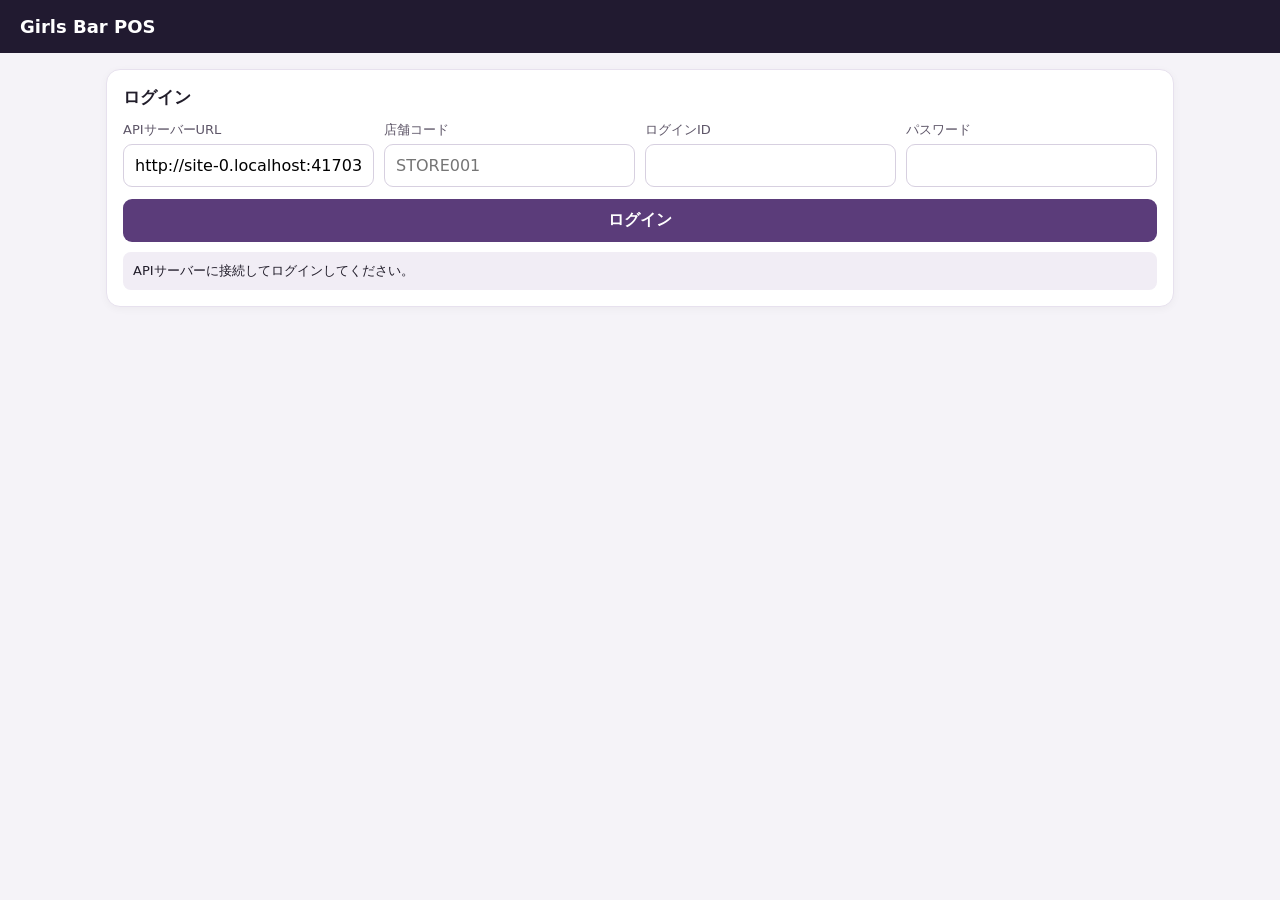
<file: frontend/index.html>
<!doctype html>
<html lang="ja">
<head>
<meta charset="utf-8"><meta name="viewport" content="width=device-width,initial-scale=1,viewport-fit=cover">
<meta name="theme-color" content="#171323"><title>Girls Bar POS</title>
<style>
:root{font-family:system-ui,-apple-system,"Noto Sans JP",sans-serif;color:#211d2a;background:#f5f3f8}
*{box-sizing:border-box}body{margin:0}header{background:#211a30;color:white;padding:16px 20px;display:flex;justify-content:space-between;align-items:center}
main{max-width:1100px;margin:auto;padding:16px}.panel{background:white;border:1px solid #e7e1ee;border-radius:14px;padding:16px;margin:0 0 14px;box-shadow:0 2px 8px #2113230a}
h1{font-size:18px;margin:0}h2{font-size:17px;margin:0 0 12px}.muted{color:#777181;font-size:13px}
input,select,button{font:inherit;border-radius:9px;padding:11px;border:1px solid #d7d0e0;min-width:0;width:100%}
button{background:#5b3c7a;color:white;border:0;font-weight:650;cursor:pointer}button.secondary{background:#eee9f3;color:#342640}button:disabled{opacity:.45}
.grid{display:grid;grid-template-columns:repeat(auto-fit,minmax(190px,1fr));gap:10px}.row{display:flex;gap:8px;align-items:center}.row>*{flex:1}.tables{display:grid;grid-template-columns:repeat(auto-fill,minmax(125px,1fr));gap:10px}
.table{background:#f2edf7;color:#2c2137;border:1px solid #ded3e9;min-height:90px}.table.occupied{background:#fcebdc;border-color:#f1c99e}.table.checkout{background:#e5efff;border-color:#b7cfee}
.actions{display:flex;gap:8px;flex-wrap:wrap}.actions button{width:auto;flex:1;min-width:130px}.hidden{display:none!important}.status{padding:10px;border-radius:8px;background:#f1edf5;white-space:pre-wrap;font-size:13px;margin-top:10px}.danger{color:#a12b35}
label{display:block;font-size:13px;color:#5e5668;margin-bottom:5px}
@media(min-width:720px){.two{display:grid;grid-template-columns:1fr 1fr;gap:14px}}
</style></head>
<body>
<header><h1>Girls Bar POS</h1><button id="logout" class="secondary hidden" style="width:auto">ログアウト</button></header>
<main>
<section id="login" class="panel"><h2>ログイン</h2><div class="grid">
<div><label>APIサーバーURL</label><input id="apiurl" placeholder="https://your-api.example.com"></div><div><label>店舗コード</label><input id="store" autocomplete="organization" placeholder="STORE001"></div>
<div><label>ログインID</label><input id="loginid" autocomplete="username"></div>
<div><label>パスワード</label><input id="password" type="password" autocomplete="current-password"></div>
</div><button id="loginbtn" style="margin-top:12px">ログイン</button><div id="loginmsg" class="status">APIサーバーに接続してログインしてください。</div></section>
<div id="app" class="hidden">
<section class="panel"><div class="row"><div><h2>卓管理</h2><div class="muted">卓を選択して着席・会計へ進みます。</div></div><button id="refresh" class="secondary">更新</button></div><div id="tables" class="tables"></div></section>
<div class="two">
<section class="panel"><h2>マスター編集・利用停止</h2><div class="grid">
<div><label>商品</label><select id="editproduct"></select><button id="loadproduct" class="secondary">商品を読み込む</button><button id="saveproduct">商品を更新</button><button id="disableproduct" class="secondary">商品を利用停止</button></div>
<div><label>セットメニュー</label><select id="editmenu"></select><button id="loadmenu" class="secondary">セットを読み込む</button><button id="savemenu">セットを更新</button><button id="disablemenu" class="secondary">セットを利用停止</button></div>
<div><label>キャスト</label><select id="editcast"></select><button id="loadcast" class="secondary">キャストを読み込む</button><button id="savecast">キャストを更新</button><button id="disablecast" class="secondary">キャストを利用停止</button></div>
<div><label>卓</label><select id="edittable"></select><button id="loadtable" class="secondary">卓を読み込む</button><button id="savetable">卓を更新</button><button id="disabletable" class="secondary">卓を利用停止</button></div>
</div><div class="muted">利用停止は過去の注文・会計履歴を削除せず、新規選択対象から外します。</div></section>\n<section class="panel"><h2>店舗料金・勤務設定</h2><div class="grid">
<div><label><input id="taxenabled" type="checkbox" style="width:auto"> 消費税を有効</label><label>税率（%）</label><input id="taxrate" type="number" step="0.01" min="0" max="100"><label>税計算</label><select id="taxmode"><option value="exclusive">外税</option><option value="inclusive">内税</option></select></div>
<div><label><input id="serviceenabled" type="checkbox" style="width:auto"> サービス料を有効</label><label>サービス料方式</label><select id="servicemode"><option value="rate">率</option><option value="fixed">固定額</option></select><label>サービス料率（%）</label><input id="servicerate" type="number" step="0.01" min="0" max="100"><label>固定額</label><input id="servicefixed" type="number" min="0"><label>対象</label><select id="servicebasis"><option value="sets_only">セットのみ</option><option value="items_only">商品だけ</option><option value="all_subtotal">全小計</option></select><label><input id="servicetaxable" type="checkbox" style="width:auto"> サービス料に課税</label></div>
<div><label>勤務時間の丸め単位（分）</label><select id="roundminutes"><option>1</option><option>5</option><option>10</option><option>15</option><option>30</option><option>60</option></select><label>丸め方法</label><select id="roundmode"><option value="floor">切り捨て</option><option value="half_up">四捨五入</option><option value="ceil">切り上げ</option></select><button id="savesettings" style="margin-top:8px">店舗設定を保存</button></div>
</div><div class="muted">変更は保存後の会計・勤怠計算に適用されます。過去の確定済み記録は変更しません。</div></section>\n<section class="panel"><h2>店舗マスター登録（オーナー・店長）</h2><div class="grid">
<div><label>卓名</label><input id="newtable" placeholder="A卓"><button id="addtable" style="margin-top:6px">卓を追加</button></div>
<div><label>キャストコード</label><input id="castcode" placeholder="C001"><label>キャスト名</label><input id="castname"><label>時給</label><input id="castwage" type="number" min="0"><button id="addcast" style="margin-top:6px">キャストを追加</button></div>
<div><label>商品名</label><input id="prodname"><label>販売価格</label><input id="prodprice" type="number" min="0"><label>バック率（%）</label><input id="prodrate" type="number" min="0" max="100" value="0"><button id="addproduct" style="margin-top:6px">商品を追加</button></div>
<div><label>セット名</label><input id="setname"><label>時間（分）</label><input id="setminutes" type="number" min="1" value="60"><label>料金</label><input id="setprice" type="number" min="0"><button id="addmenu" style="margin-top:6px">セットを追加</button></div>
</div></section>
<section class="panel"><h2>着席登録</h2><div class="grid"><div><label>卓ID</label><input id="tableid" type="number" min="1"></div><div><label>人数</label><input id="people" type="number" min="1" value="1"></div></div><button id="seat" style="margin-top:10px">着席開始</button></section>
<section class="panel"><h2>セット・延長</h2><label>営業セッションID</label><input id="sessionid" type="number" min="1"><label style="margin-top:8px">セットメニュー</label><select id="setmenu"></select><button id="addset" style="margin-top:10px">セットを登録</button></section>
</div>
<section class="panel"><h2>商品注文</h2><div class="grid"><div><label>営業セッションID</label><input id="ordersession" type="number" min="1"></div><div><label>商品</label><select id="product"></select></div><div><label>数量</label><input id="quantity" type="number" min="0.001" step="0.001" value="1"></div><div><label>バック配分先</label><select id="cast" multiple size="3"></select><div class="muted">複数選択時は均等配分（初期UI）</div></div></div><button id="order" style="margin-top:10px">注文登録</button></section>
<section class="panel"><h2>会計</h2><div class="grid"><div><label>営業セッションID</label><input id="billsession" type="number" min="1"></div><div><label>決済方法</label><select id="method"><option value="cash">現金</option><option value="credit_card">クレジットカード</option><option value="qr">QR決済</option><option value="electronic_money">電子マネー</option><option value="transfer">振込</option><option value="other">その他</option></select></div><div><label>支払金額</label><input id="payamount" type="number" min="0.01" step="0.01"></div></div><div class="actions" style="margin-top:10px"><button id="bill" class="secondary">会計金額確認</button><button id="pay">入金登録</button></div></section>
<section class="panel"><h2>返金処理（オーナー・店長）</h2><div class="grid"><div><label>決済ID</label><input id="paymentid" type="number" min="1"><label>返金額</label><input id="refundamount" type="number" min="0.01" step="0.01"></div><div><label>返金理由</label><input id="refundreason" maxlength="500" placeholder="返金理由を入力"><button id="refund" style="margin-top:8px">返金を登録</button></div></div><div class="muted">返金は元の決済に紐づけて記録し、営業日別の返金額に計上します。</div></section>\n<section class="panel"><h2>給与確定</h2><div class="grid"><div><label>対象日</label><input id="payrolldate" type="date"></div><div><label>キャスト</label><select id="payrollcast"></select></div></div><button id="confirmPayroll" style="margin-top:10px">給与を計算・確定</button><div class="muted">退勤済みの勤務時間と商品バックを集計します。割増賃金等の法令確認は別途必要です。</div></section>
<section class="panel"><h2>日締め</h2><div class="row"><input id="closedate" type="date"><button id="close" style="max-width:180px">日締め実行</button></div><div class="muted">未退勤・未精算卓・入金不一致があれば確定を止めます。</div></section>
<div id="msg" class="status">ログイン後に操作できます。</div>
</div></main>
<script>
const $=id=>document.getElementById(id);let token="",master={products:[],sets:[],casts:[]};
let apiBase=localStorage.getItem("girlsbar_api")||location.origin;
$("apiurl").value=apiBase;
$("apiurl").onchange=()=>{apiBase=$("apiurl").value.replace(/\/$/,"");localStorage.setItem("girlsbar_api",apiBase)};
function key(){return crypto.randomUUID()}
async function api(path,method="GET",body=null){
 const res=await fetch(apiBase+path,{method,headers:{"Content-Type":"application/json",...(token?{Authorization:"Bearer "+token}:{})},...(body?{body:JSON.stringify(body)}:{})});
 const data=await res.json().catch(()=>({detail:res.statusText}));if(!res.ok)throw Error(data.detail||"API error "+res.status);return data;
}
function msg(value,el="msg"){ $(el).textContent=typeof value==="string"?value:JSON.stringify(value,null,2);}
$("loginbtn").onclick=async()=>{try{const d=await api("/api/auth/login","POST",{store_code:$("store").value,login_id:$("loginid").value,password:$("password").value});token=d.access_token;$("login").classList.add("hidden");$("app").classList.remove("hidden");$("logout").classList.remove("hidden");await loadAll();msg("ログインしました。");}catch(e){msg(e.message,"loginmsg")}};
$("logout").onclick=()=>{token="";$("app").classList.add("hidden");$("login").classList.remove("hidden");$("logout").classList.add("hidden")};
async function loadAll(){const [tables,products,sets,casts,settings]=await Promise.all([api("/api/tables"),api("/api/products"),api("/api/set-menus"),api("/api/casts"),api("/api/settings")]);master={products,sets,casts,tables};fill("editproduct",products,p=>p.product_name);fill("editmenu",sets,s=>s.name);fill("editcast",casts,c=>c.cast_name);fill("edittable",tables,t=>t.table_name);setSettings(settings);
$("tables").replaceChildren();tables.forEach(t=>{const b=document.createElement("button");b.className="table "+t.status;b.textContent=t.table_name+String.fromCharCode(10)+t.status+(t.session_id?String.fromCharCode(10)+"Session #"+t.session_id:"");b.onclick=()=>{$("tableid").value=t.id;if(t.session_id){$("sessionid").value=t.session_id;$("ordersession").value=t.session_id;$("billsession").value=t.session_id}};$("tables").append(b)});
fill("product",products,p=>p.product_name+" ¥"+p.selling_price);fill("setmenu",sets,s=>s.name+" / "+s.duration_minutes+"分 ¥"+s.price);fill("cast",casts,c=>c.cast_name);fill("payrollcast",casts,c=>c.cast_name);
}

function selected(id,items){return items.find(x=>String(x.id)===$(id).value)}
$("loadproduct").onclick=()=>{const p=selected("editproduct",master.products);if(p){$("prodname").value=p.product_name;$("prodprice").value=p.selling_price;$("prodrate").value=p.back_rate}};
$("saveproduct").onclick=async()=>{try{const id=$("editproduct").value;msg(await api("/api/products/"+id,"PUT",{product_name:$("prodname").value,selling_price:$("prodprice").value,back_rate:$("prodrate").value,back_type:"percentage",is_active:true}));await loadAll()}catch(e){msg(e.message)}};
$("disableproduct").onclick=async()=>{try{const p=selected("editproduct",master.products);if(!p||!confirm(p.product_name+" を利用停止しますか？"))return;msg(await api("/api/products/"+p.id,"PUT",{product_name:p.product_name,selling_price:p.selling_price,back_rate:p.back_rate,back_type:p.back_type,is_active:false}));await loadAll()}catch(e){msg(e.message)}};
$("loadmenu").onclick=()=>{const s=selected("editmenu",master.sets);if(s){$("setname").value=s.name;$("setminutes").value=s.duration_minutes;$("setprice").value=s.price}};
$("savemenu").onclick=async()=>{try{const id=$("editmenu").value;const s=selected("editmenu",master.sets);msg(await api("/api/set-menus/"+id,"PUT",{name:$("setname").value,duration_minutes:+$("setminutes").value,price:$("setprice").value,is_extension:!!s.is_extension,is_active:true}));await loadAll()}catch(e){msg(e.message)}};
$("disablemenu").onclick=async()=>{try{const s=selected("editmenu",master.sets);if(!s||!confirm(s.name+" を利用停止しますか？"))return;msg(await api("/api/set-menus/"+s.id,"PUT",{name:s.name,duration_minutes:s.duration_minutes,price:s.price,is_extension:!!s.is_extension,is_active:false}));await loadAll()}catch(e){msg(e.message)}};
$("loadcast").onclick=()=>{const x=selected("editcast",master.casts);if(x){$("castcode").value=x.cast_code;$("castname").value=x.cast_name;$("castwage").value=x.hourly_wage}};
$("savecast").onclick=async()=>{try{const id=$("editcast").value;msg(await api("/api/casts/"+id,"PUT",{cast_code:$("castcode").value,cast_name:$("castname").value,hourly_wage:$("castwage").value,is_active:true}));await loadAll()}catch(e){msg(e.message)}};
$("disablecast").onclick=async()=>{try{const x=selected("editcast",master.casts);if(!x||!confirm(x.cast_name+" を利用停止しますか？"))return;msg(await api("/api/casts/"+x.id,"PUT",{cast_code:x.cast_code,cast_name:x.cast_name,hourly_wage:x.hourly_wage,is_active:false}));await loadAll()}catch(e){msg(e.message)}};
$("loadtable").onclick=()=>{const t=selected("edittable",master.tables);if(t){$("newtable").value=t.table_name}};
$("savetable").onclick=async()=>{try{const t=selected("edittable",master.tables);msg(await api("/api/tables/"+t.id,"PUT",{table_name:$("newtable").value,capacity:t.capacity,is_active:true}));await loadAll()}catch(e){msg(e.message)}};
$("disabletable").onclick=async()=>{try{const t=selected("edittable",master.tables);if(!t||!confirm(t.table_name+" を利用停止しますか？"))return;msg(await api("/api/tables/"+t.id,"PUT",{table_name:t.table_name,capacity:t.capacity,is_active:false}));await loadAll()}catch(e){msg(e.message)}};
function setSettings(s){$("taxenabled").checked=!!s.tax_enabled;$("taxrate").value=s.tax_rate;$("taxmode").value=s.tax_mode;$("serviceenabled").checked=!!s.service_enabled;$("servicemode").value=s.service_mode;$("servicerate").value=s.service_rate;$("servicefixed").value=s.service_fixed_amount;$("servicebasis").value=s.service_basis;$("servicetaxable").checked=!!s.service_taxable;$("roundminutes").value=s.work_rounding_minutes;$("roundmode").value=s.work_rounding_mode}
$("savesettings").onclick=async()=>{try{const d=await api("/api/settings","PUT",{tax_enabled:$("taxenabled").checked,tax_rate:$("taxrate").value,tax_mode:$("taxmode").value,service_enabled:$("serviceenabled").checked,service_rate:$("servicerate").value,service_mode:$("servicemode").value,service_fixed_amount:$("servicefixed").value,service_taxable:$("servicetaxable").checked,service_basis:$("servicebasis").value,work_rounding_minutes:+$("roundminutes").value,work_rounding_mode:$("roundmode").value});msg(d)}catch(e){msg(e.message)}};
function localDate(){const d=new Date();return new Date(d.getTime()-d.getTimezoneOffset()*60000).toISOString().slice(0,10)}
function fill(id,arr,label){const el=$(id);el.replaceChildren();arr.forEach(x=>{const o=document.createElement("option");o.value=x.id;o.textContent=label(x);el.append(o)})}
$("refresh").onclick=()=>loadAll().catch(e=>msg(e.message));
$("addtable").onclick=async()=>{try{msg(await api("/api/tables","POST",{table_name:$("newtable").value,capacity:4}));await loadAll()}catch(e){msg(e.message)}};
$("addcast").onclick=async()=>{try{msg(await api("/api/casts","POST",{cast_code:$("castcode").value,cast_name:$("castname").value,hourly_wage:$("castwage").value}));await loadAll()}catch(e){msg(e.message)}};
$("addproduct").onclick=async()=>{try{msg(await api("/api/products","POST",{product_name:$("prodname").value,selling_price:$("prodprice").value,back_rate:$("prodrate").value,back_type:"percentage"}));await loadAll()}catch(e){msg(e.message)}};
$("addmenu").onclick=async()=>{try{msg(await api("/api/set-menus","POST",{name:$("setname").value,duration_minutes:+$("setminutes").value,price:$("setprice").value,is_extension:false}));await loadAll()}catch(e){msg(e.message)}};

$("seat").onclick=async()=>{try{const d=await api("/api/sessions","POST",{table_id:+$("tableid").value,customer_count:+$("people").value,idempotency_key:key()});["sessionid","ordersession","billsession"].forEach(id=>$(id).value=d.session_id);msg(d);await loadAll()}catch(e){msg(e.message)}};
$("addset").onclick=async()=>{try{msg(await api("/api/sessions/"+$("sessionid").value+"/sets","POST",{set_menu_id:+$("setmenu").value}))}catch(e){msg(e.message)}};
$("order").onclick=async()=>{try{const selected=[...$("cast").selectedOptions].map(o=>+o.value);const allocations=selected.map(id=>({cast_id:id,allocation_rate:100/Math.max(selected.length,1)}));const d=await api("/api/orders","POST",{session_id:+$("ordersession").value,idempotency_key:key(),items:[{product_id:+$("product").value,quantity:$("quantity").value,allocations}]});msg(d)}catch(e){msg(e.message)}};
$("bill").onclick=async()=>{try{const d=await api("/api/sessions/"+$("billsession").value+"/bill");$("payamount").value=d.balance;msg(d)}catch(e){msg(e.message)}};
$("pay").onclick=async()=>{try{const d=await api("/api/payments","POST",{session_id:+$("billsession").value,payment_method:$("method").value,amount:$("payamount").value,idempotency_key:key()});if(d.payment_id)$("paymentid").value=d.payment_id;msg(d);await loadAll()}catch(e){msg(e.message)}};
$("refund").onclick=async()=>{if(!confirm("この決済の返金を登録しますか？"))return;try{const d=await api("/api/payments/"+$("paymentid").value+"/refund","POST",{amount:$("refundamount").value,reason:$("refundreason").value,idempotency_key:key()});msg(d)}catch(e){msg(e.message)}};
$("confirmPayroll").onclick=async()=>{try{const date=$("payrolldate").value;const id=$("payrollcast").value;msg(await api("/api/casts/"+id+"/payroll/confirm?business_date="+encodeURIComponent(date),"POST"))}catch(e){msg(e.message)}};
$("payrolldate").value=localDate();
$("close").onclick=async()=>{if(!confirm("この営業日の締め処理を実行しますか？"))return;try{msg(await api("/api/closings/run","POST",{business_date:$("closedate").value}))}catch(e){msg(e.message)}};
$("closedate").value=new Date().toLocaleDateString("en-CA");
</script></body></html>
</file>
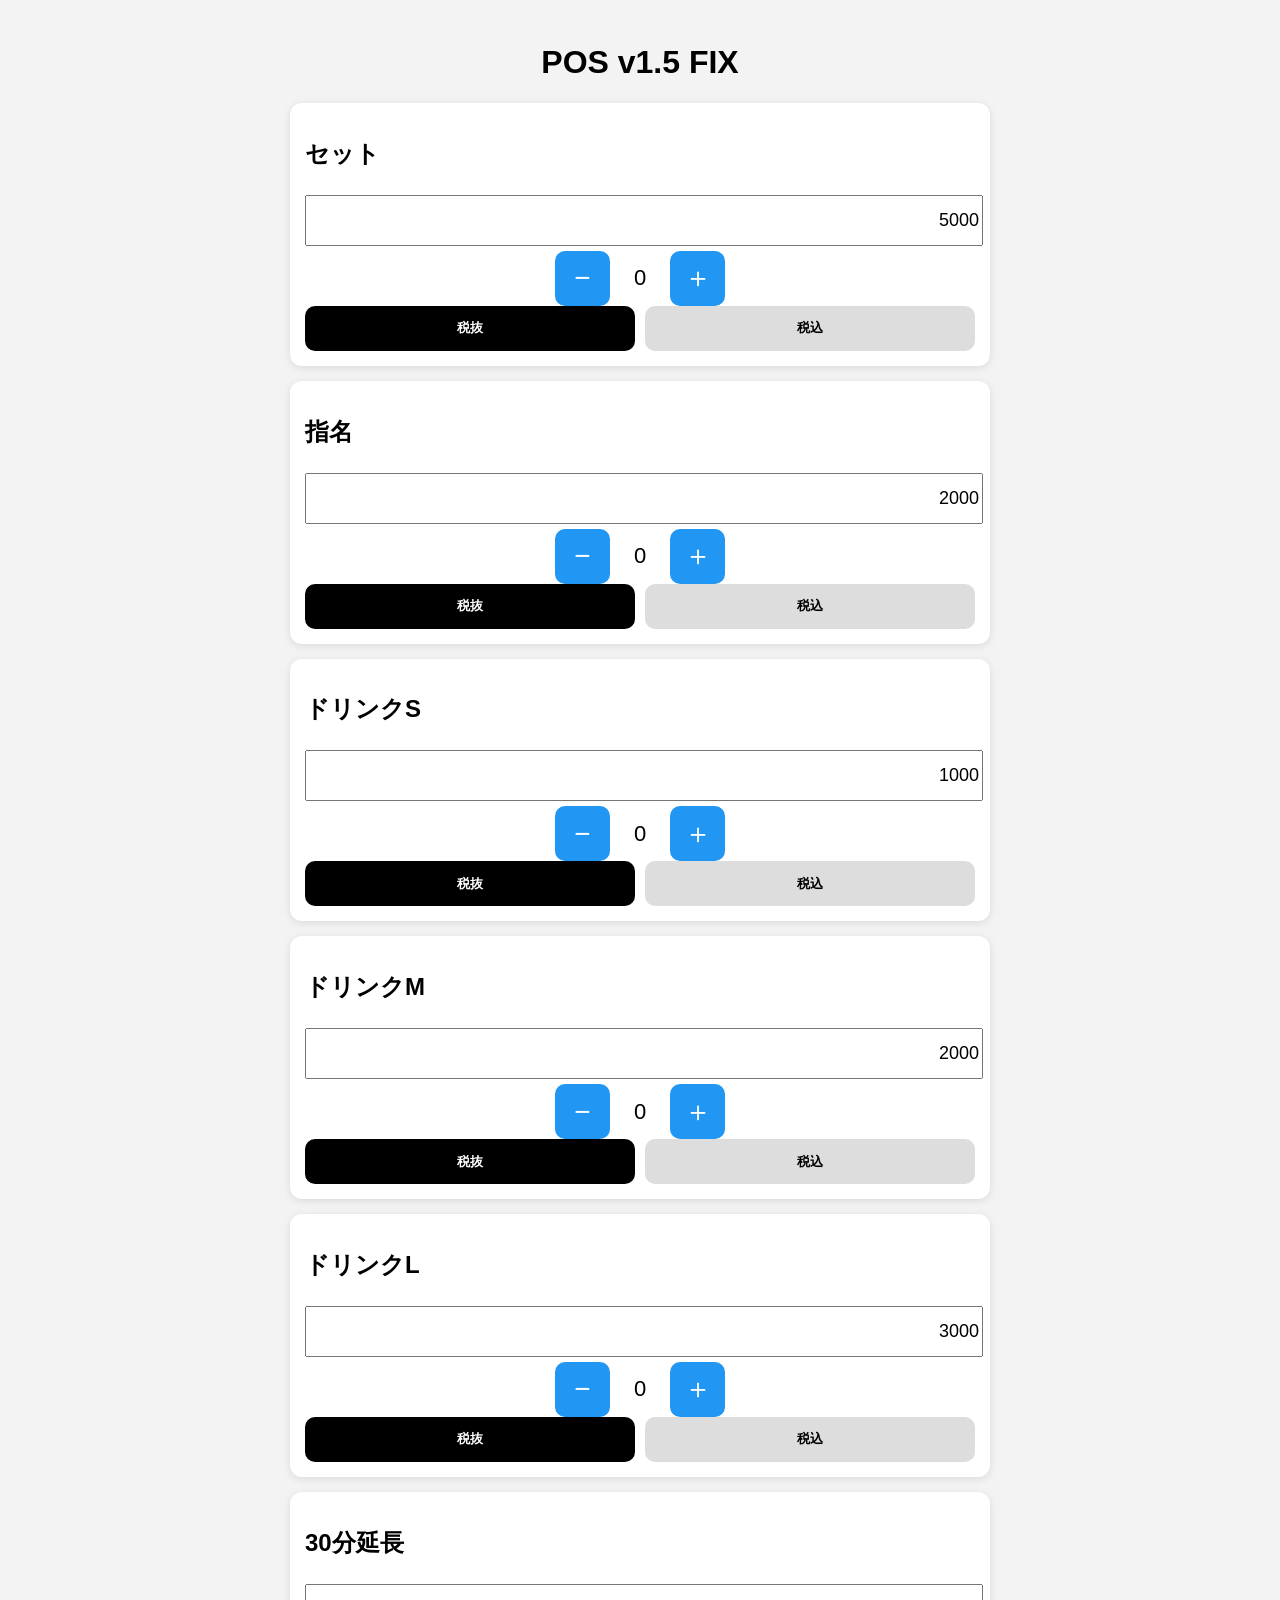
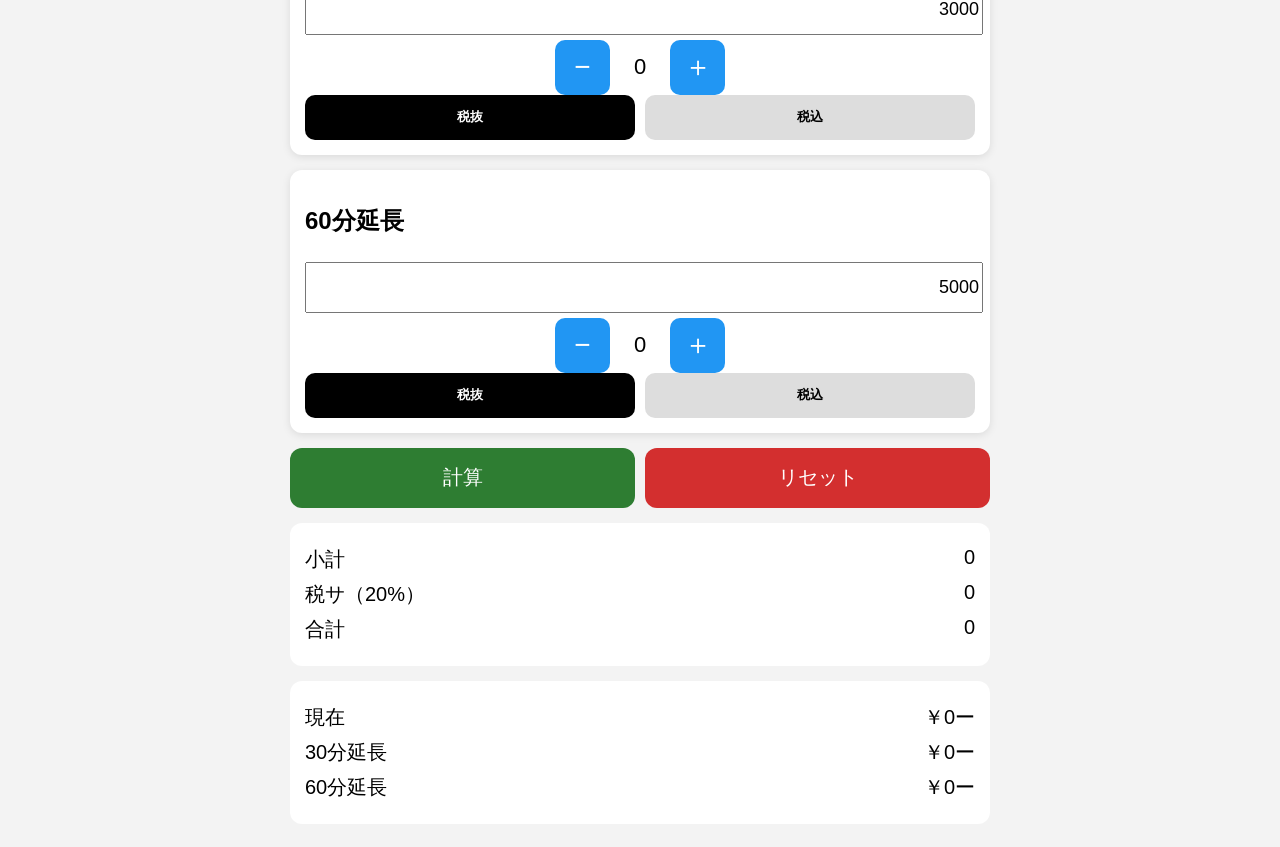
<file: tax.html>
<!DOCTYPE html>
<html lang="ja">
<head>
<meta charset="UTF-8">
<meta name="viewport" content="width=device-width, initial-scale=1.0">
<title>POS v1.5 FIX</title>

<style>
body{
    font-family:sans-serif;
    background:#f3f3f3;
    padding:15px;
}

.container{
    max-width:700px;
    margin:auto;
}

h1{
    text-align:center;
}

.card{
    background:#fff;
    padding:15px;
    margin-bottom:15px;
    border-radius:12px;
    box-shadow:0 2px 8px rgba(0,0,0,.1);
}

input{
    width:100%;
    height:45px;
    font-size:18px;
    text-align:right;
    margin:5px 0;
}

.counter{
    display:flex;
    justify-content:center;
    gap:10px;
    align-items:center;
}

.counter button{
    width:55px;
    height:55px;
    font-size:28px;
    border:none;
    background:#2196f3;
    color:#fff;
    border-radius:10px;
}

.counter span{
    font-size:22px;
    width:40px;
    text-align:center;
}

.taxArea{
    display:flex;
    gap:10px;
}

.taxBtn{
    flex:1;
    height:45px;
    border:none;
    border-radius:10px;
    background:#ddd;
    font-weight:bold;
}

.taxBtn.active{
    background:#000;
    color:#fff;
}

.action{
    display:flex;
    gap:10px;
}

.calcBtn{
    flex:1;
    height:60px;
    background:#2e7d32;
    color:#fff;
    border:none;
    border-radius:12px;
    font-size:20px;
}

.resetBtn{
    flex:1;
    height:60px;
    background:#d32f2f;
    color:#fff;
    border:none;
    border-radius:12px;
    font-size:20px;
}

.result{
    background:#fff;
    padding:15px;
    border-radius:12px;
    margin-top:15px;
}

.resultRow{
    display:flex;
    justify-content:space-between;
    font-size:20px;
    margin:8px 0;
}
</style>
</head>

<body>

<div class="container">

<h1>POS v1.5 FIX</h1>

<!-- セット -->
<div class="card">
<h2>セット</h2>
<input id="setPrice" value="5000">

<div class="counter">
<button onclick="setCount=Math.max(0,setCount-1);render()">−</button>
<span id="setCount">0</span>
<button onclick="setCount++;render()">＋</button>
</div>

<div class="taxArea">
<button id="setEx" class="taxBtn active" onclick="setTax('set',true)">税抜</button>
<button id="setIn" class="taxBtn" onclick="setTax('set',false)">税込</button>
</div>
</div>

<!-- 指名 -->
<div class="card">
<h2>指名</h2>
<input id="nomiPrice" value="2000">

<div class="counter">
<button onclick="nomiCount=Math.max(0,nomiCount-1);render()">−</button>
<span id="nomiCount">0</span>
<button onclick="nomiCount++;render()">＋</button>
</div>

<div class="taxArea">
<button id="nomiEx" class="taxBtn active" onclick="setTax('nomi',true)">税抜</button>
<button id="nomiIn" class="taxBtn" onclick="setTax('nomi',false)">税込</button>
</div>
</div>

<!-- ドリンクS -->
<div class="card">
<h2>ドリンクS</h2>
<input id="drinkSPrice" value="1000">

<div class="counter">
<button onclick="drinkS=Math.max(0,drinkS-1);render()">−</button>
<span id="drinkS">0</span>
<button onclick="drinkS++;render()">＋</button>
</div>

<div class="taxArea">
<button id="drinkSEx" class="taxBtn active" onclick="setTax('drinkS',true)">税抜</button>
<button id="drinkSIn" class="taxBtn" onclick="setTax('drinkS',false)">税込</button>
</div>
</div>

<!-- ドリンクM -->
<div class="card">
<h2>ドリンクM</h2>
<input id="drinkMPrice" value="2000">

<div class="counter">
<button onclick="drinkM=Math.max(0,drinkM-1);render()">−</button>
<span id="drinkM">0</span>
<button onclick="drinkM++;render()">＋</button>
</div>

<div class="taxArea">
<button id="drinkMEx" class="taxBtn active" onclick="setTax('drinkM',true)">税抜</button>
<button id="drinkMIn" class="taxBtn" onclick="setTax('drinkM',false)">税込</button>
</div>
</div>

<!-- ドリンクL -->
<div class="card">
<h2>ドリンクL</h2>
<input id="drinkLPrice" value="3000">

<div class="counter">
<button onclick="drinkL=Math.max(0,drinkL-1);render()">−</button>
<span id="drinkL">0</span>
<button onclick="drinkL++;render()">＋</button>
</div>

<div class="taxArea">
<button id="drinkLEx" class="taxBtn active" onclick="setTax('drinkL',true)">税抜</button>
<button id="drinkLIn" class="taxBtn" onclick="setTax('drinkL',false)">税込</button>
</div>
</div>

<!-- 30分延長 -->
<div class="card">
<h2>30分延長</h2>
<input id="ext30Price" value="3000">

<div class="counter">
<button onclick="ext30Count=Math.max(0,ext30Count-1);render()">−</button>
<span id="ext30Count">0</span>
<button onclick="ext30Count++;render()">＋</button>
</div>

<div class="taxArea">
<button id="ext30Ex" class="taxBtn active" onclick="setTax('ext30',true)">税抜</button>
<button id="ext30In" class="taxBtn" onclick="setTax('ext30',false)">税込</button>
</div>
</div>

<!-- 60分延長 -->
<div class="card">
<h2>60分延長</h2>
<input id="ext60Price" value="5000">

<div class="counter">
<button onclick="ext60Count=Math.max(0,ext60Count-1);render()">−</button>
<span id="ext60Count">0</span>
<button onclick="ext60Count++;render()">＋</button>
</div>

<div class="taxArea">
<button id="ext60Ex" class="taxBtn active" onclick="setTax('ext60',true)">税抜</button>
<button id="ext60In" class="taxBtn" onclick="setTax('ext60',false)">税込</button>
</div>
</div>

<!-- 操作 -->
<div class="action">
<button class="calcBtn" onclick="calc()">計算</button>
<button class="resetBtn" onclick="resetAll()">リセット</button>
</div>

<!-- 結果 -->
<div class="result">
<div class="resultRow"><span>小計</span><span id="subtotal">0</span></div>
<div class="resultRow"><span>税サ（20%）</span><span id="tax">0</span></div>
<div class="resultRow"><span>合計</span><span id="total">0</span></div>
</div>

<!-- 概算 -->
<div class="result">
<div class="resultRow"><span>現在</span><span id="currentTotal">￥0ー</span></div>
<div class="resultRow"><span>30分延長</span><span id="next30">￥0ー</span></div>
<div class="resultRow"><span>60分延長</span><span id="next60">￥0ー</span></div>
</div>

</div>

<script>

let setCount=0, nomiCount=0;
let drinkS=0, drinkM=0, drinkL=0;
let ext30Count=0, ext60Count=0;

let taxMode={
set:true,
nomi:true,
drinkS:true,
drinkM:true,
drinkL:true,
ext30:true,
ext60:true
};

const el=id=>document.getElementById(id);

function render(){

el("setCount").innerText=setCount;
el("nomiCount").innerText=nomiCount;
el("drinkS").innerText=drinkS;
el("drinkM").innerText=drinkM;
el("drinkL").innerText=drinkL;
el("ext30Count").innerText=ext30Count;
el("ext60Count").innerText=ext60Count;

/* ★ボタン状態同期（これが今回の修正ポイント） */
for(const type in taxMode){
    el(type+"Ex").classList.toggle("active", taxMode[type]);
    el(type+"In").classList.toggle("active", !taxMode[type]);
}

}

function setTax(type,mode){
taxMode[type]=mode;

el(type+"Ex").classList.remove("active");
el(type+"In").classList.remove("active");

if(mode){
    el(type+"Ex").classList.add("active");
}else{
    el(type+"In").classList.add("active");
}
}

function yen(v){
return "￥"+Math.round(v).toLocaleString()+"ー";
}

/* ★計算は既存維持 */
function calc(){

let set = +el("setPrice").value * setCount;
let nomi = +el("nomiPrice").value * nomiCount;

let dS = +el("drinkSPrice").value * drinkS;
let dM = +el("drinkMPrice").value * drinkM;
let dL = +el("drinkLPrice").value * drinkL;

let e30 = +el("ext30Price").value * ext30Count;
let e60 = +el("ext60Price").value * ext60Count;

/* 税抜統一 */
let setBase  = taxMode.set ? set : set / 1.2;
let nomiBase = taxMode.nomi ? nomi : nomi / 1.2;

let dSBase = taxMode.drinkS ? dS : dS / 1.2;
let dMBase = taxMode.drinkM ? dM : dM / 1.2;
let dLBase = taxMode.drinkL ? dL : dL / 1.2;

let e30Base = taxMode.ext30 ? e30 : e30 / 1.2;
let e60Base = taxMode.ext60 ? e60 : e60 / 1.2;

let sub =
setBase + nomiBase + dSBase + dMBase + dLBase + e30Base + e60Base;

let tax = sub * 0.2;
let total = sub + tax;

el("subtotal").innerText=Math.round(sub);
el("tax").innerText=Math.round(tax);
el("total").innerText=Math.round(total);

const current = total;

const ext30Base2 = (setCount*3000)+(nomiCount*2000);
const ext60Base2 = (setCount*5000)+(nomiCount*2000);

el("currentTotal").innerText=yen(current);
el("next30").innerText=yen(current + ext30Base2*1.2);
el("next60").innerText=yen(current + ext60Base2*1.2);

}

function resetAll(){

setCount=nomiCount=drinkS=drinkM=drinkL=0;
ext30Count=ext60Count=0;

taxMode={
set:true,
nomi:true,
drinkS:true,
drinkM:true,
drinkL:true,
ext30:true,
ext60:true
};

render();
calc();

}

render();

</script>

</body>
</html>
</file>
